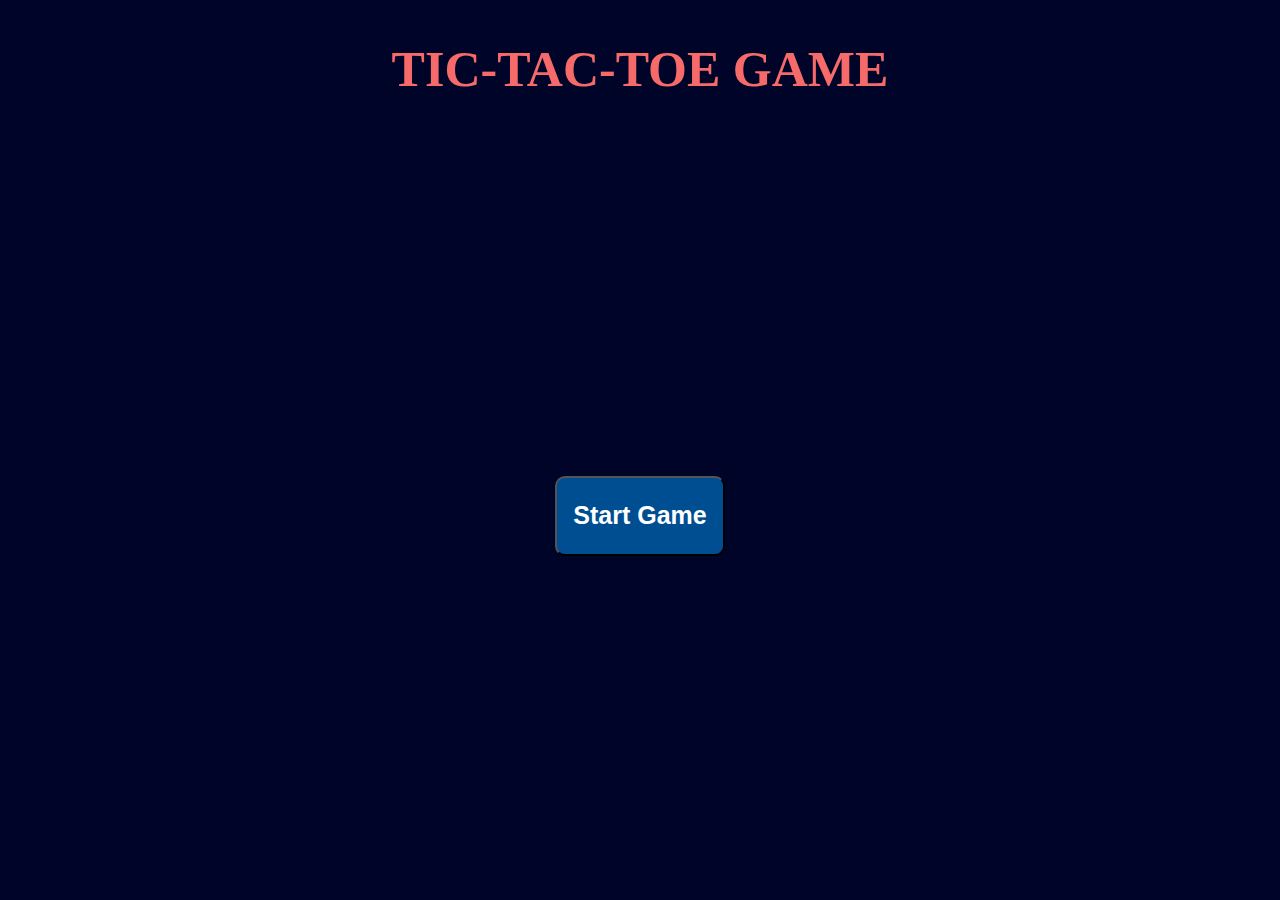
<file: index.html>
<!DOCTYPE html>
<html lang="en">
<head>
  <meta charset="UTF-8" />
  <meta name="viewport" content="width=device-width, initial-scale=1.0"/>
  <title>TIC-TAC-TOE GAME</title>
  <style>
    body {
      background-color: #000428;
      margin: 0;
      display: flex;
      flex-direction: column;
      height: 100vh;
    }

    h1 {
      color: rgb(247, 106, 106);
      font-size: 50px;
      text-align: center;
      margin-top: 40px;
    }

    .start {
      flex: 1;
      display: flex;
      justify-content: center;
      align-items: center;
    }

    #start {
      width: 170px;
      height: 80px;
      background-color: #004e92;
      color: white;
      font-weight: 600;
      font-size: 25px;
      border-radius: 10px;
      transition: all 1s ease;
    }

    #start:hover {
      background-color: #168bbd;
      color: black;
      width: 200px;
      height: 100px;
      font-size: 28px;
      border-radius: 15px;
      border: 6px solid #38e480;
    }
  </style>
</head>
<body>

  <h1>TIC-TAC-TOE GAME</h1>

  <div class="start">
    <button id="start" onclick="window.location.href='option.html'">Start Game</button>
  </div>

</body>
</html>
</file>
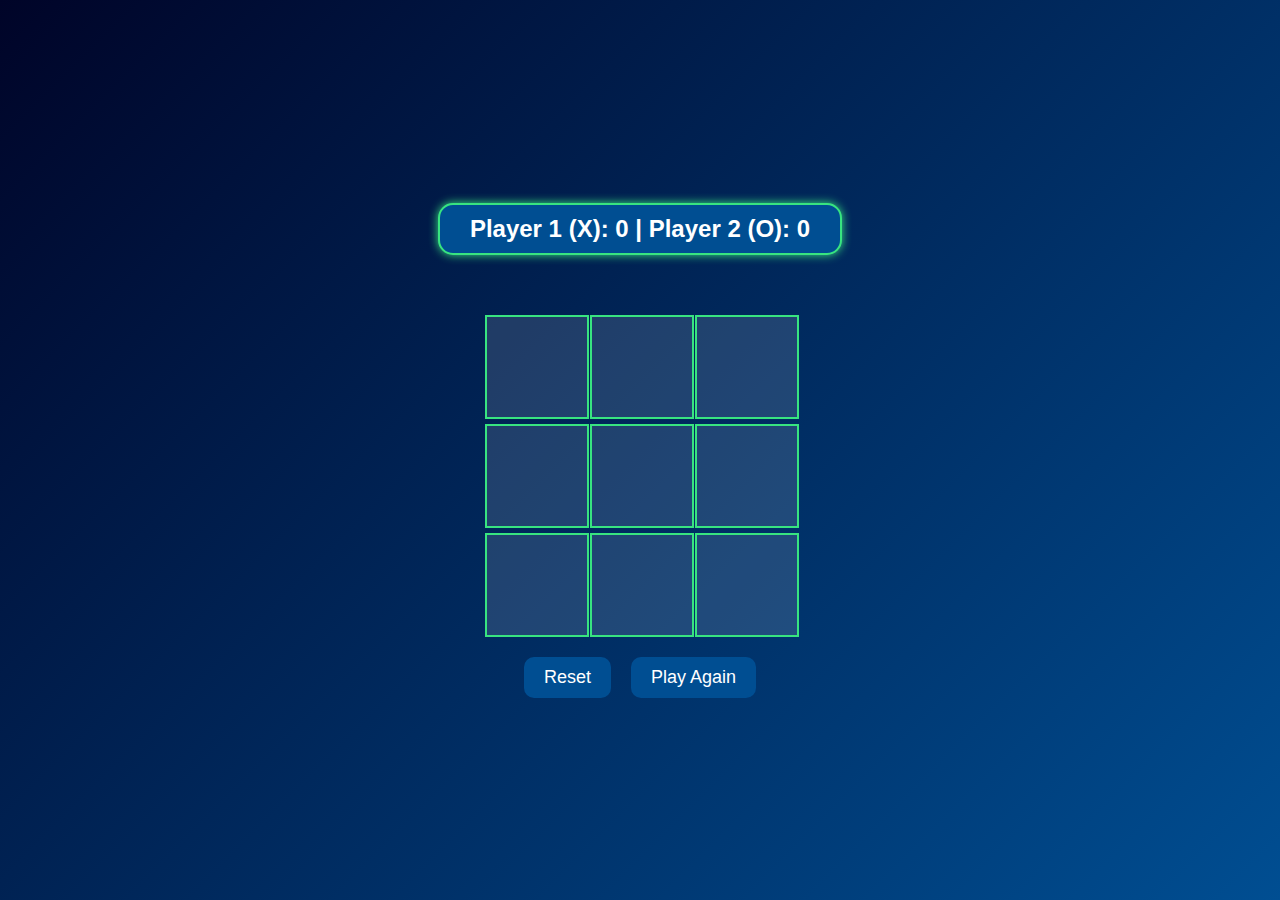
<file: game.html>
<!DOCTYPE html>
<html lang="en">
<head>
    <link rel="stylesheet" href="style.css">
  <meta charset="UTF-8">
  <meta name="viewport" content="width=device-width, initial-scale=1.0">
  <title>Tic-Tac-Toe Game</title>
</head>

<body>
  <div id="scoreboard"></div>
  <div id="message"></div>
  <div id="board"></div>
  <div class="buttons">
    <button onclick="resetGame()">Reset</button>
    <button onclick="playAgain()">Play Again</button>
  </div>

  <script src="script.js"></script>
</body>
</html>
</file>
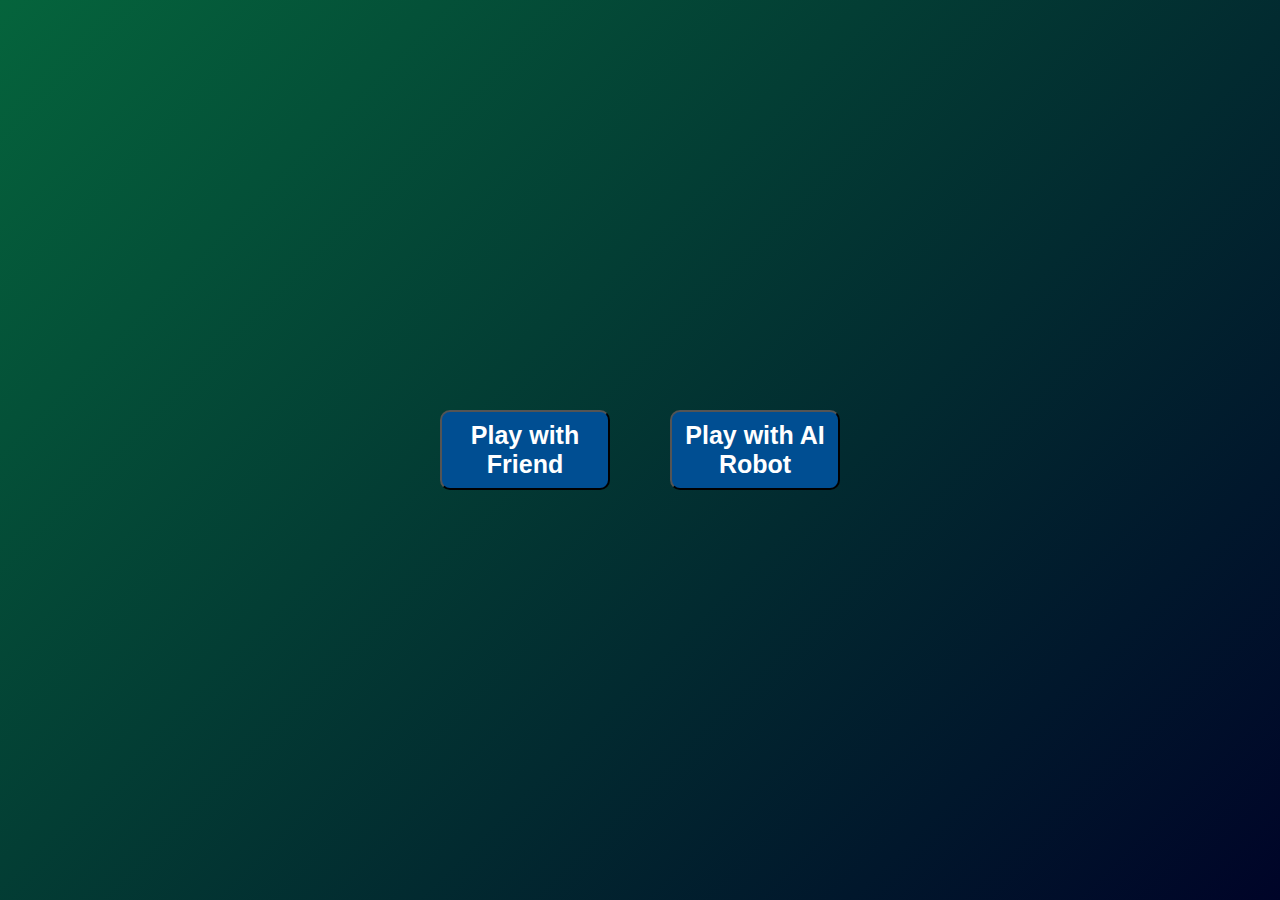
<file: option.html>
<!DOCTYPE html>
<html lang="en">
<head>
  <meta charset="UTF-8" />
  <meta name="viewport" content="width=device-width, initial-scale=1.0" />
  <title>Vertical Centered Buttons</title>
  <style>
    body {
            background: linear-gradient(135deg, #05643c 0%, #000428 100%);
      margin: 0;
    }
    .buttons {
      height: 100vh;
      display: flex;
      justify-content: center;
      align-items: center;
    }
    #friend, #robot {
      width: 170px;
      height: 80px;
      background-color: #004e92;
      color: white;
      font-weight: 600;
      font-size: 25px;
      border-radius: 10px;
      transition: all 1s ease;
      margin: 30px;
    }
    #friend:hover, #robot:hover {
      background-color: #168bbd;
      color: black;
      width: 200px;
      height: 100px;
      font-size: 28px;
      border-radius: 15px;
      border: 6px solid #38e480;
    }
  </style>
</head>
<body>
  <div class="buttons">
    <button id="friend">Play with Friend</button>
    <button id="robot">Play with AI Robot</button>
  </div>
</body>
</html>
</file>
<file: style.css>
body {
      font-family: Arial, sans-serif;
      background: linear-gradient(135deg, #000428, #004e92);
      margin: 0;
      padding: 0;
      display: flex;
      flex-direction: column;
      align-items: center;
      justify-content: center;
      height: 100vh;
      color: white;
    }
    #scoreboard {
      font-size: 24px;
      margin-bottom: 20px;
      background-color: #004e92;
      padding: 10px 30px;
      border-radius: 15px;
      border: 2px solid #38e480;
      font-weight: bold;
      box-shadow: 0 0 10px #38e480;
    }
    #message {
      font-size: 30px;
      margin: 20px 0;
      color: #38e480;
      font-weight: bold;
      text-shadow: 1px 1px 2px #000;
    }
    #board {
      display: grid;
      grid-template-columns: repeat(3, 100px);
      grid-gap: 5px;
      margin-bottom: 20px;
    }
    .cell {
      width: 100px;
      height: 100px;
      background-color: #ffffff20;
      font-size: 36px;
      color: white;
      display: flex;
      align-items: center;
      justify-content: center;
      cursor: pointer;
      border: 2px solid #38e480;
      transition: background-color 0.3s;
    }
    .cell:hover {
      background-color: #38e48033;
    }
    .buttons {
      display: flex;
      gap: 20px;
    }
    button {
      padding: 10px 20px;
      font-size: 18px;
      border-radius: 10px;
      border: none;
      cursor: pointer;
      background-color: #004e92;
      color: white;
    }
    button:hover {
      background-color: #168bbd;
      color: black;
    }
</file>
